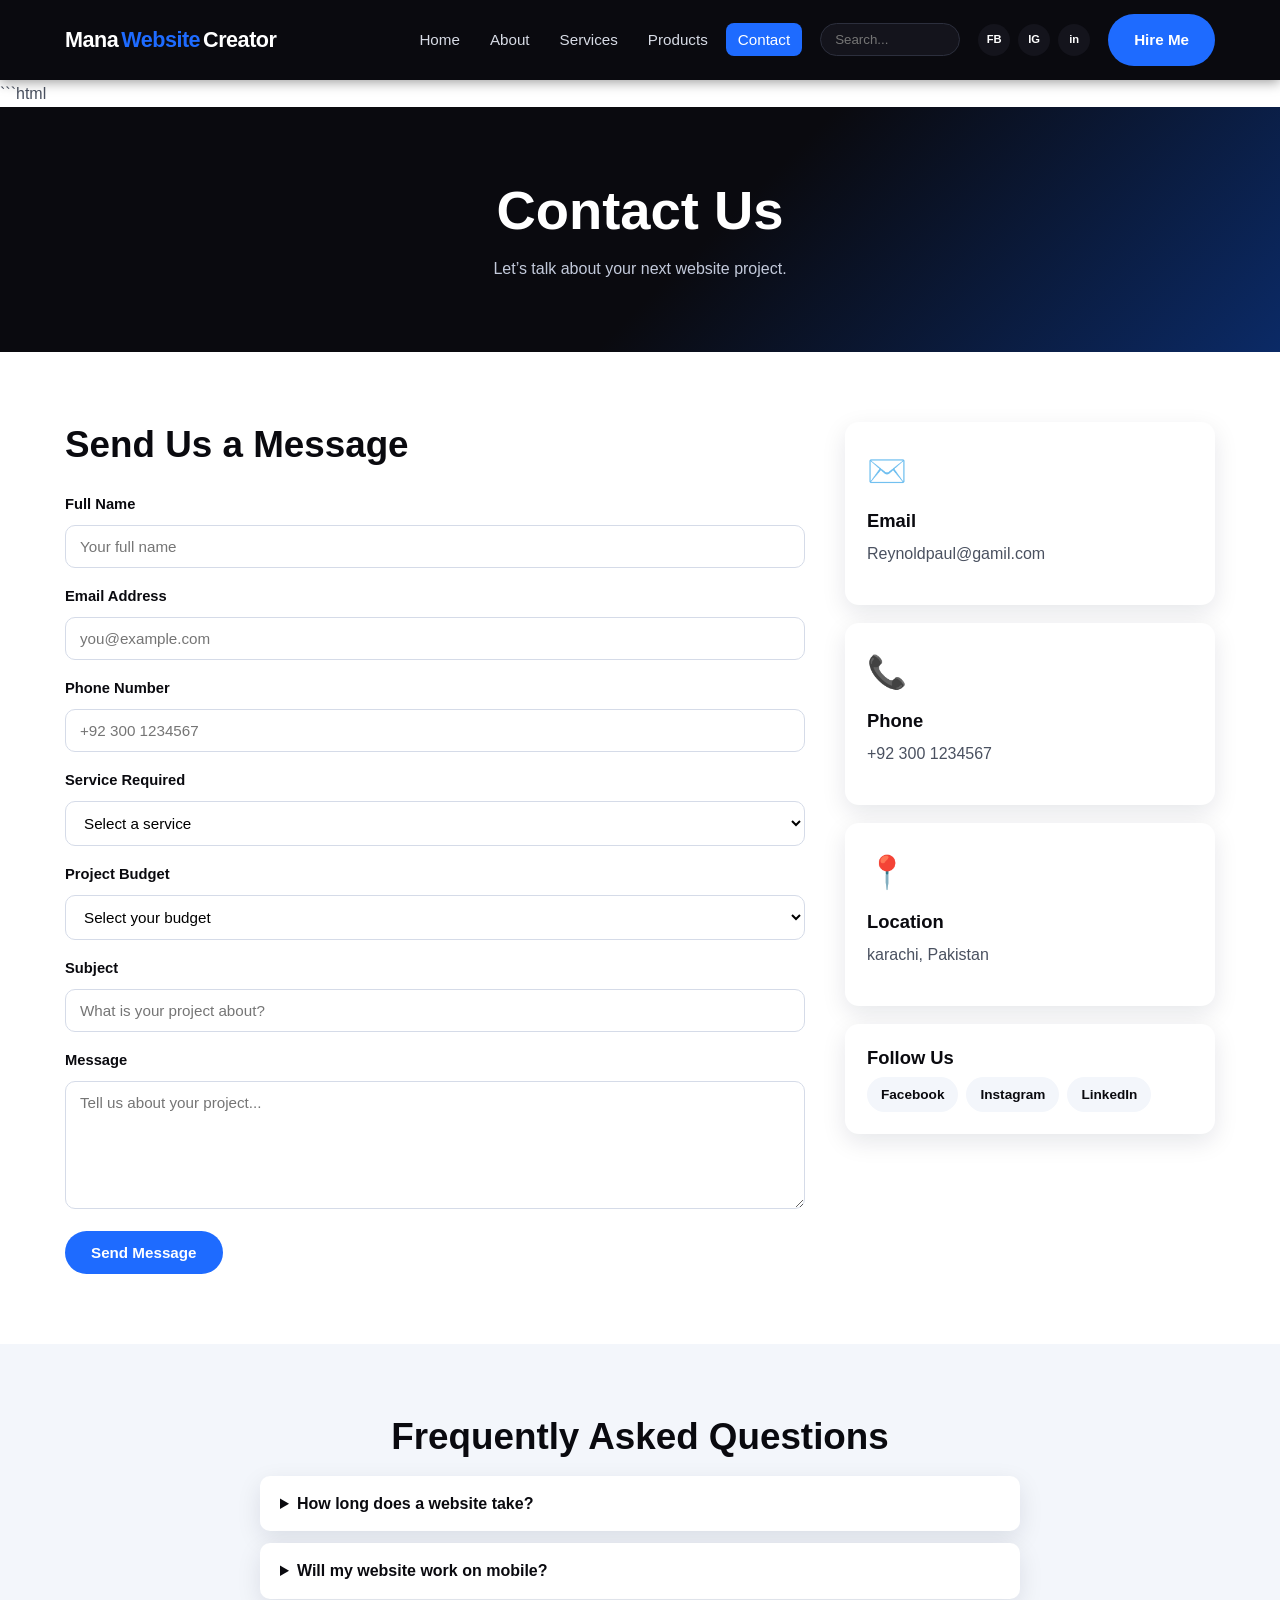
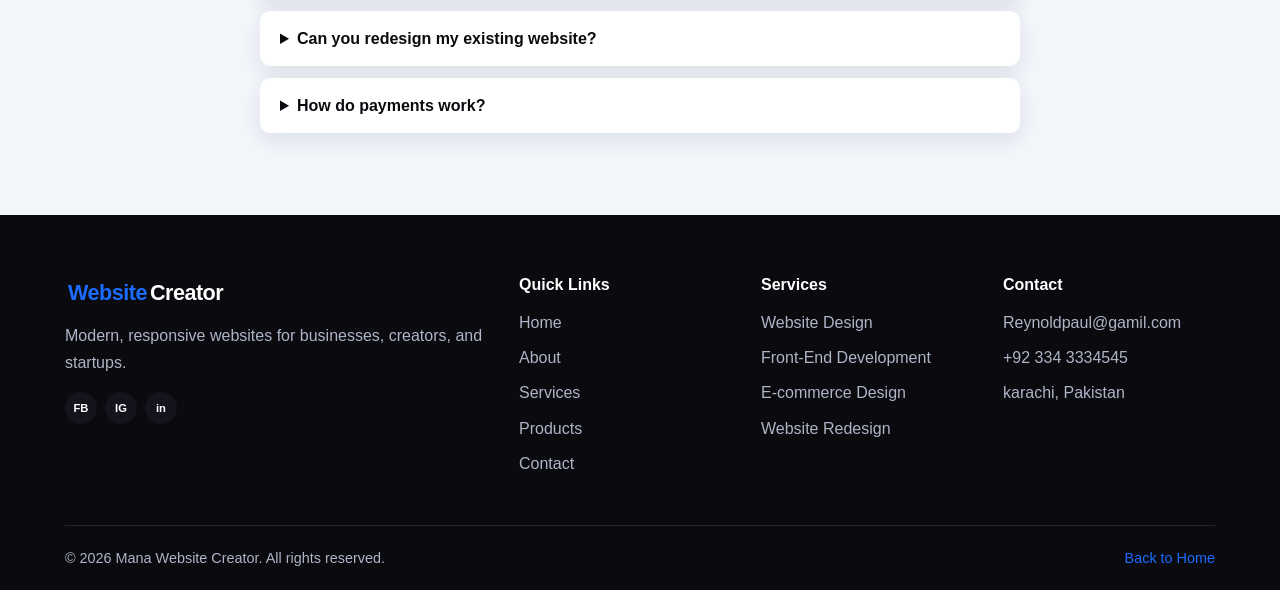
<file: contact.html>
<!DOCTYPE html>
<html lang="en">
<head>
  <meta charset="UTF-8">
  <meta name="viewport" content="width=device-width, initial-scale=1.0">
  <title>Contact | Mana Website Creator</title>
  <link rel="stylesheet" href="style.css">
</head>
<body>

<header class="site-header">
  <div class="container header-inner">
    <a href="index.html" class="logo">Mana<span>Website</span>Creator</a>
    <input type="checkbox" id="nav-toggle" class="nav-toggle">
    <label for="nav-toggle" class="nav-btn" aria-label="Toggle menu">&#9776;</label>
    <nav class="nav">
      <ul>
        <li><a href="index.html">Home</a></li>
        <li><a href="about.html">About</a></li>
        <li><a href="services.html">Services</a></li>
        <li><a href="products.html">Products</a></li>
        <li><a href="contact.html" class="active">Contact</a></li>
      </ul>
      <form class="search" action="#" role="search"><input type="search" placeholder="Search..." aria-label="Search"></form>
      <div class="social"><a href="https://www.facebook.com/">FB</a><a href="https://www.instagram.com/">IG</a><a href="https://pk.linkedin.com/">in</a></div>
      <a href="contact.html" class="btn btn-primary">Hire Me</a>
    </nav>
  </div>
</header>
```html
<main>
  <!-- Page Hero -->
  <section class="page-hero">
    <div class="container">
      <h1>Contact Us</h1>
      <p>Let’s talk about your next website project.</p>
    </div>
  </section>

  <!-- Contact Section -->
  <section class="section">
    <div class="container contact-grid">

      <!-- Contact Form -->
      <div>
        <h2>Send Us a Message</h2>

        <form
          class="form"
          action="https://api.web3forms.com/submit"
          method="POST"
        >
          <!-- Web3Forms Access Key -->
          <input
            type="hidden"
            name="access_key"
            value="6a9df1ea-d4b2-49eb-9e25-5e4a3e5a98b1"
          >

          <!-- Email Subject -->
          <input
            type="hidden"
            name="subject"
            value="New Website Project Inquiry"
          >

          <!-- Full Name -->
          <label for="name">Full Name</label>
          <input
            type="text"
            id="name"
            name="name"
            placeholder="Your full name"
            autocomplete="name"
            required
          >

          <!-- Email -->
          <label for="email">Email Address</label>
          <input
            type="email"
            id="email"
            name="email"
            placeholder="you@example.com"
            autocomplete="email"
            required
          >

          <!-- Phone -->
          <label for="phone">Phone Number</label>
          <input
            type="tel"
            id="phone"
            name="phone"
            placeholder="+92 300 1234567"
            autocomplete="tel"
          >

          <!-- Service -->
          <label for="service">Service Required</label>
          <select id="service" name="service" required>
            <option value="" disabled selected>
              Select a service
            </option>
            <option value="Website Design">Website Design</option>
            <option value="Front-End Development">
              Front-End Development
            </option>
            <option value="Business Website">Business Website</option>
            <option value="Portfolio Website">Portfolio Website</option>
            <option value="E-commerce Website">
              E-commerce Website
            </option>
            <option value="Landing Page">Landing Page</option>
            <option value="Website Redesign">Website Redesign</option>
            <option value="Responsive Design">Responsive Design</option>
          </select>

          <!-- Budget -->
          <label for="budget">Project Budget</label>
          <select id="budget" name="budget" required>
            <option value="" disabled selected>
              Select your budget
            </option>
            <option value="Under $200">Under $200</option>
            <option value="$200 - $500">$200 – $500</option>
            <option value="$500 - $1000">$500 – $1000</option>
            <option value="$1000+">$1000+</option>
          </select>

          <!-- Project Subject -->
          <label for="project-subject">Subject</label>
          <input
            type="text"
            id="project-subject"
            name="project_subject"
            placeholder="What is your project about?"
            required
          >

          <!-- Message -->
          <label for="message">Message</label>
          <textarea
            id="message"
            name="message"
            rows="6"
            placeholder="Tell us about your project..."
            required
          ></textarea>

          <!-- Spam Protection -->
          <input
            type="checkbox"
            name="botcheck"
            style="display: none;"
            tabindex="-1"
          >

          <!-- Submit Button -->
          <button type="submit" class="btn btn-primary">
            Send Message
          </button>
        </form>
      </div>

      <!-- Contact Information -->
      <aside>
        <div class="card pad info">
          <div class="icon">✉️</div>
          <h3>Email</h3>
          <p>Reynoldpaul@gamil.com</p>
        </div>

        <div class="card pad info">
          <div class="icon">📞</div>
          <h3>Phone</h3>
          <p>+92 300 1234567</p>
        </div>

        <div class="card pad info">
          <div class="icon">📍</div>
          <h3>Location</h3>
          <p>karachi, Pakistan</p>
        </div>

        <div class="card pad info">
          <h3>Follow Us</h3>
          <div class="social dark">
            <a href="https://www.facebook.com/" aria-label="Facebook">Facebook</a>
            <a href="https://www.instagram.com/" aria-label="Instagram">Instagram</a>
            <a href="https://pk.linkedin.com/" aria-label="LinkedIn">LinkedIn</a>
          </div>
        </div>
      </aside>

    </div>
  </section>

  <!-- Frequently Asked Questions -->
  <section class="section bg-light">
    <div class="container narrow">
      <h2 class="center">Frequently Asked Questions</h2>

      <details class="faq">
        <summary>How long does a website take?</summary>
        <p>
          Most small websites take 1–3 weeks,
          depending on the project's size and requirements.
        </p>
      </details>

      <details class="faq">
        <summary>Will my website work on mobile?</summary>
        <p>
          Yes. We design responsive websites for mobile phones,
          tablets, and desktop computers.
        </p>
      </details>

      <details class="faq">
        <summary>Can you redesign my existing website?</summary>
        <p>
          Absolutely. We can improve your website's design,
          layout, and user experience.
        </p>
      </details>

      <details class="faq">
        <summary>How do payments work?</summary>
        <p>
          Payment terms will be discussed and agreed upon
          before the project begins.
        </p>
      </details>
    </div>
  </section>
</main>
<!-- ===== FOOTER (same on every page) ===== -->
<footer class="site-footer">
  <div class="container footer-grid">
    <div>
      <a href="index.html" class="logo"><span>Website</span>Creator</a>
      <p>Modern, responsive websites for businesses, creators, and startups.</p>
      <div class="social"><a href="https://www.facebook.com/">FB</a><a href="https://www.instagram.com/">IG</a><a href="https://pk.linkedin.com/">in</a></div>
    </div>
    <div><h4>Quick Links</h4><ul>
      <li><a href="index.html">Home</a></li><li><a href="about.html">About</a></li><li><a href="services.html">Services</a></li><li><a href="products.html">Products</a></li><li><a href="contact.html">Contact</a></li></ul></div>
    <div><h4>Services</h4><ul>
      <li><a href="services.html#design">Website Design</a></li><li><a href="services.html#frontend">Front-End Development</a></li><li><a href="services.html#ecommerce">E-commerce Design</a></li><li><a href="services.html#redesign">Website Redesign</a></li></ul></div>
    <div><h4>Contact</h4><ul>
      <li>Reynoldpaul@gamil.com</li><li>+92 334 3334545</li><li>karachi, Pakistan</li></ul></div>
  </div>
  <div class="container footer-bottom">
    <p>&copy; 2026 Mana Website Creator. All rights reserved.</p>
    <a href="index.html">Back to Home</a>
  </div>
</footer>
</body>
</html>
</file>
<file: style.css>
/* ==========================================================
   MANA WEBSITE CREATOR - MAIN STYLESHEET
   ========================================================== */

/* ---------- 1. RESET & GLOBAL ---------- */
* { margin: 0; padding: 0; box-sizing: border-box; }
html { scroll-behavior: smooth; }

/* ---------- 2. COLOR & FONT VARIABLES ---------- */
:root {
  --blue: #1e6bff;
  --blue-dark: #0b4fd6;
  --black: #0a0a0f;
  --dark: #14141c;
  --white: #ffffff;
  --light: #f3f6fb;
  --text: #4a5160;
  --radius: 14px;
  --shadow: 0 8px 24px rgba(10, 20, 50, 0.1);
  --font: "Segoe UI", Roboto, Arial, sans-serif;
}

body { font-family: var(--font); color: var(--text); line-height: 1.7; background: var(--white); }
img { max-width: 100%; display: block; border-radius: var(--radius); }
ul { list-style: none; }
a { text-decoration: none; color: inherit; transition: 0.3s; }

/* ---------- 3. TYPOGRAPHY ---------- */
h1, h2, h3, h4 { color: var(--black); line-height: 1.25; }
h1 { font-size: clamp(2rem, 5vw, 3.4rem); }
h2 { font-size: clamp(1.6rem, 3.5vw, 2.3rem); margin-bottom: 1rem; }
h3 { font-size: 1.15rem; margin-bottom: .5rem; }
p { margin-bottom: 1rem; }

/* ---------- 4. LAYOUT HELPERS ---------- */
.container { width: 92%; max-width: 1150px; margin: 0 auto; }
.section { padding: 70px 0; }
.center { text-align: center; }
.narrow { max-width: 760px; }
.bg-light { background: var(--light); }
.bg-dark { background: var(--black); }
.bg-dark h2, .bg-dark h3 { color: var(--white); }
.pad { padding: 22px; }
.note { font-size: .9rem; color: #7b8494; margin-bottom: 1.5rem; }

/* Responsive grids */
.grid-2, .grid-3, .grid-4, .grid-5 { display: grid; gap: 28px; margin-top: 28px; }
.grid-2 { grid-template-columns: repeat(2, 1fr); align-items: center; margin-top: 0; }
.grid-3 { grid-template-columns: repeat(3, 1fr); }
.grid-4 { grid-template-columns: repeat(4, 1fr); }
.grid-5 { grid-template-columns: repeat(5, 1fr); }

/* ---------- 5. HEADER & NAVIGATION ---------- */
.site-header { background: var(--black); position: sticky; top: 0; z-index: 100; box-shadow: 0 2px 12px rgba(0,0,0,.4); }
.header-inner { display: flex; align-items: center; justify-content: space-between; padding: 14px 0; gap: 16px; }

/* Text-based logo */
.logo { font-size: 1.35rem; font-weight: 800; color: var(--white); letter-spacing: -.5px; }
.logo span { color: var(--blue); margin: 0 3px; }

.nav { display: flex; align-items: center; gap: 18px; }
.nav ul { display: flex; gap: 6px; }
.nav ul a { color: #d7dbe5; padding: 8px 12px; border-radius: 8px; font-size: .95rem; }
.nav ul a:hover, .nav ul a.active { color: var(--white); background: var(--blue); }

.search input { padding: 8px 14px; border-radius: 30px; border: 1px solid #2c2f3d; background: var(--dark); color: var(--white); width: 140px; }
.search input:focus { outline: none; border-color: var(--blue); }

.social { display: flex; gap: 8px; }
.social a { width: 32px; height: 32px; border-radius: 50%; background: var(--dark); color: var(--white); display: grid; place-items: center; font-size: .7rem; font-weight: 700; }
.social a:hover { background: var(--blue); transform: translateY(-3px); }
.social.dark { flex-wrap: wrap; }
.social.dark a { width: auto; height: auto; padding: 6px 14px; border-radius: 30px; background: var(--light); color: var(--black); font-size: .85rem; }
.social.dark a:hover { background: var(--blue); color: var(--white); }

/* Mobile menu toggle (CSS-only checkbox trick) */
.nav-toggle { display: none; }
.nav-btn { display: none; color: var(--white); font-size: 1.8rem; cursor: pointer; }

/* ---------- 6. BUTTONS ---------- */
.btn { display: inline-block; padding: 11px 24px; border-radius: 30px; font-weight: 600; border: 2px solid transparent; cursor: pointer; font-size: .95rem; font-family: var(--font); }
.btn-primary { background: var(--blue); color: var(--white); }
.btn-primary:hover { background: var(--blue-dark); transform: translateY(-3px); box-shadow: var(--shadow); }
.btn-outline-light { border-color: var(--white); color: var(--white); }
.btn-outline-light:hover { background: var(--white); color: var(--black); }
.btn-light { background: var(--white); color: var(--blue); }
.btn-light:hover { background: var(--black); color: var(--white); transform: translateY(-3px); }
.btn-group { display: flex; gap: 14px; flex-wrap: wrap; margin-top: 20px; }

/* ---------- 7. HERO ---------- */
.hero { background: linear-gradient(135deg, var(--black) 55%, #0b2a66); padding: 80px 0; }
.hero h1, .hero p { color: var(--white); }
.hero p { color: #c3cadb; font-size: 1.08rem; margin-top: 16px; }
.tag { display: inline-block; background: rgba(30,107,255,.2); color: #7fa9ff; padding: 4px 14px; border-radius: 30px; font-size: .85rem; margin-bottom: 14px; }
.hero img { box-shadow: 0 20px 50px rgba(30,107,255,.3); }

/* Inner page hero */
.page-hero { background: linear-gradient(135deg, var(--black) 55%, #0b2a66); text-align: center; padding: 70px 0; }
.page-hero h1 { color: var(--white); }
.page-hero p { color: #c3cadb; margin: 10px 0 0; }

/* ---------- 8. CARDS ---------- */
.card { background: var(--white); border-radius: var(--radius); box-shadow: var(--shadow); overflow: hidden; transition: .3s; }
.card:hover { transform: translateY(-8px); box-shadow: 0 16px 36px rgba(30,107,255,.2); }
.card img { border-radius: 0; width: 100%; height: 190px; object-fit: cover; }
.card.center img { height: 260px; }
.icon { font-size: 2rem; margin-bottom: 10px; }
.link { color: var(--blue); font-weight: 600; }
.link:hover { color: var(--blue-dark); letter-spacing: .5px; }
blockquote strong { color: var(--black); font-size: .9rem; }

/* Why choose us */
.why { background: var(--dark); border: 1px solid #23263a; padding: 24px; border-radius: var(--radius); transition: .3s; }
.why p { color: #aeb5c7; margin: 0; }
.why:hover { border-color: var(--blue); transform: translateY(-5px); }

/* Process steps */
.step { text-align: center; }
.step span { display: grid; place-items: center; width: 56px; height: 56px; margin: 0 auto 12px; background: var(--blue); color: var(--white); border-radius: 50%; font-weight: 800; font-size: 1.3rem; box-shadow: var(--shadow); }

/* Call to action */
.cta { background: linear-gradient(135deg, var(--blue), var(--blue-dark)); padding: 70px 0; }
.cta h2, .cta p { color: var(--white); }

/* ---------- 9. LISTS ---------- */
.checklist { margin: 12px 0 18px; }
.checklist li { padding-left: 26px; position: relative; margin-bottom: 6px; }
.checklist li::before { content: "✔"; position: absolute; left: 0; color: var(--blue); font-weight: 700; }

/* ---------- 10. SERVICES PAGE ---------- */
.services-list { display: grid; gap: 70px; }
.service img { height: 320px; width: 100%; object-fit: cover; box-shadow: var(--shadow); }
.service:nth-child(even) img { order: 2; }   /* alternate image side */

/* ---------- 11. PRODUCTS PAGE ---------- */
.filter-bar { display: flex; flex-wrap: wrap; gap: 10px; justify-content: center; margin-bottom: 10px; }
.filter-bar a { padding: 9px 22px; border-radius: 30px; background: var(--light); color: var(--black); font-weight: 600; }
.filter-bar a:hover { background: var(--blue); color: var(--white); }
.badge { display: inline-block; background: rgba(30,107,255,.12); color: var(--blue); padding: 3px 12px; border-radius: 30px; font-size: .78rem; font-weight: 600; margin-bottom: 8px; }
.price { font-size: 1.7rem; font-weight: 800; color: var(--black); }
.price small { font-size: .75rem; font-weight: 400; color: #7b8494; }
.card[id] { scroll-margin-top: 90px; }

/* ---------- 12. ABOUT GALLERY ---------- */
.gallery { display: grid; grid-template-columns: repeat(4, 1fr); gap: 16px; margin-top: 24px; }
.gallery img { height: 200px; width: 100%; object-fit: cover; transition: .3s; }
.gallery img:hover { transform: scale(1.05); box-shadow: var(--shadow); }

/* ---------- 13. CONTACT PAGE ---------- */
.contact-grid { display: grid; grid-template-columns: 2fr 1fr; gap: 40px; align-items: start; }
.form { display: grid; gap: 8px; }
.form label { font-weight: 600; color: var(--black); font-size: .92rem; margin-top: 8px; }
.form input, .form select, .form textarea { width: 100%; padding: 12px 14px; border: 1px solid #d5dbe8; border-radius: 10px; font-family: var(--font); font-size: .95rem; background: var(--white); }
.form input:focus, .form select:focus, .form textarea:focus { outline: none; border-color: var(--blue); box-shadow: 0 0 0 3px rgba(30,107,255,.15); }
.form .btn { margin-top: 14px; justify-self: start; }
.info { margin-bottom: 18px; }
.faq { background: var(--white); border-radius: 10px; margin-bottom: 12px; box-shadow: var(--shadow); padding: 14px 20px; }
.faq summary { cursor: pointer; font-weight: 600; color: var(--black); }
.faq summary:hover { color: var(--blue); }
.faq p { margin: 10px 0 0; }

/* ---------- 14. FOOTER ---------- */
.site-footer { background: var(--black); color: #aeb5c7; padding-top: 60px; }
.footer-grid { display: grid; grid-template-columns: 2fr 1fr 1fr 1fr; gap: 30px; }
.site-footer h4 { color: var(--white); margin-bottom: 14px; }
.site-footer li { margin-bottom: 8px; }
.site-footer li a:hover { color: var(--blue); padding-left: 5px; }
.site-footer .logo { display: inline-block; margin-bottom: 10px; }
.footer-bottom { display: flex; justify-content: space-between; flex-wrap: wrap; gap: 10px; border-top: 1px solid #23263a; margin-top: 40px; padding: 20px 0; font-size: .9rem; }
.footer-bottom a { color: var(--blue); }
.footer-bottom p { margin: 0; }

/* ==========================================================
   15. RESPONSIVE - TABLET (up to 992px)
   ========================================================== */
@media (max-width: 992px) {
  .grid-3, .grid-4 { grid-template-columns: repeat(2, 1fr); }
  .grid-5 { grid-template-columns: repeat(3, 1fr); }
  .gallery { grid-template-columns: repeat(2, 1fr); }
  .footer-grid { grid-template-columns: repeat(2, 1fr); }
  .contact-grid { grid-template-columns: 1fr; }

  /* Show hamburger and turn nav into a dropdown panel */
  .nav-btn { display: block; order: 3; }
  .nav { display: none; position: absolute; top: 100%; left: 0; right: 0; background: var(--black); flex-direction: column; align-items: flex-start; padding: 20px 4%; border-top: 1px solid #23263a; }
  .nav-toggle:checked ~ .nav { display: flex; }
  .nav ul { flex-direction: column; width: 100%; }
  .search input { width: 100%; }
  .search { width: 100%; }
}

/* ==========================================================
   16. RESPONSIVE - MOBILE (up to 700px)
   ========================================================== */
@media (max-width: 700px) {
  .section { padding: 50px 0; }
  .grid-2, .grid-3, .grid-4 { grid-template-columns: 1fr; }
  .grid-5 { grid-template-columns: repeat(2, 1fr); }
  .service:nth-child(even) img { order: 0; }
  .footer-grid { grid-template-columns: 1fr; }
  .footer-bottom { flex-direction: column; text-align: center; }
  .hero { padding: 50px 0; }
  .service img { height: 220px; }
}
</file>
